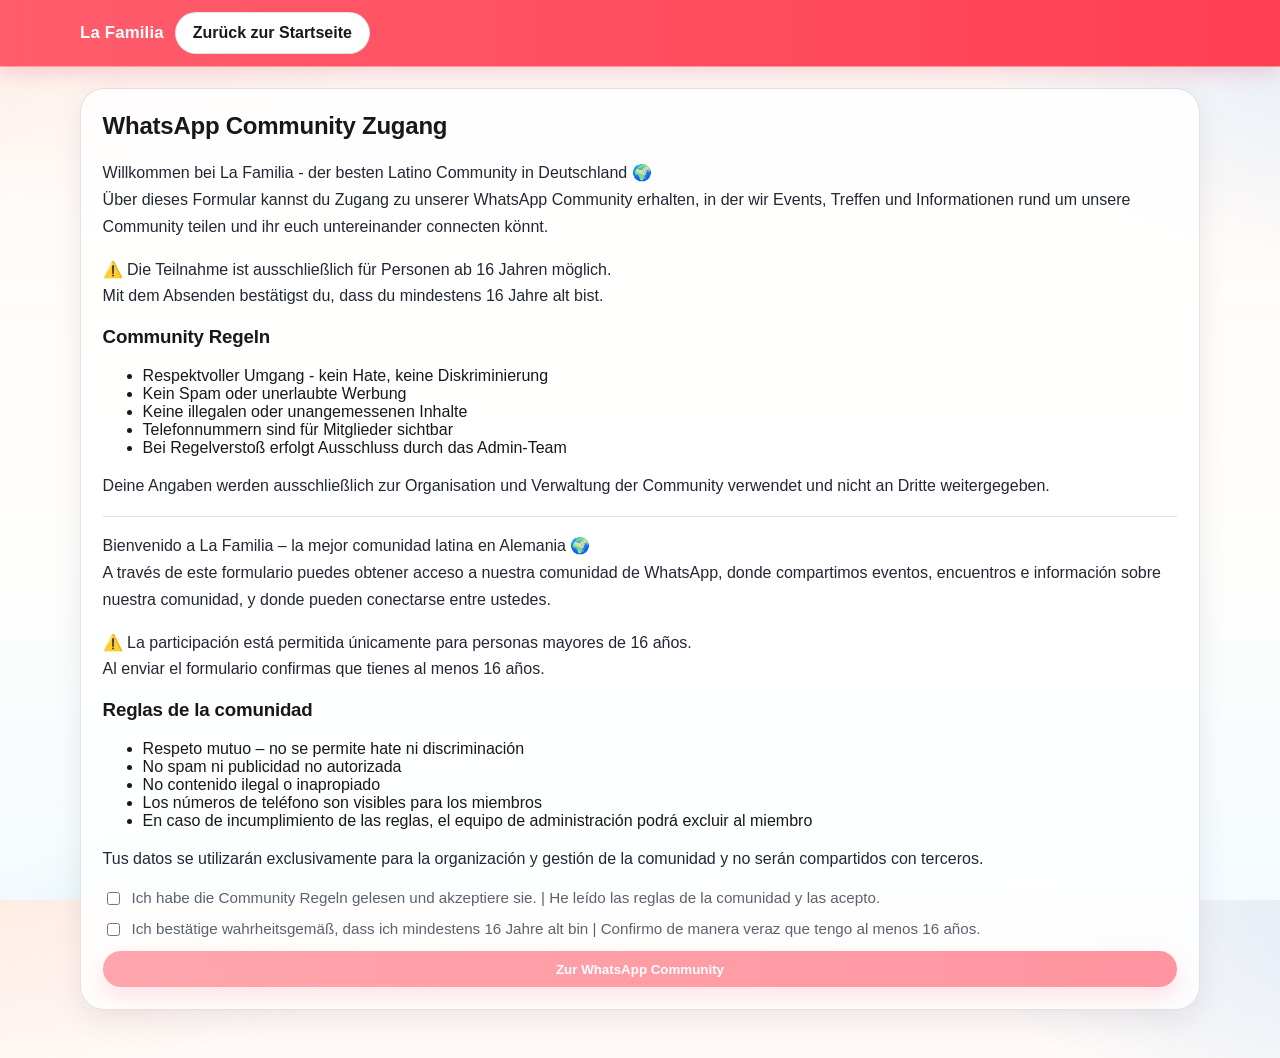
<file: whatsapp.html>
<!DOCTYPE html>
<html lang="de">
<head>
  <meta charset="UTF-8" />
  <meta name="viewport" content="width=device-width, initial-scale=1.0" />
  <title>WhatsApp Zugang – La Familia DE</title>
  <link rel="stylesheet" href="styles.css" />
</head>
<body data-page="whatsapp">
  <header class="site-header">
    <div class="container nav-wrap">
      <a class="logo-badge" href="index.html">La Familia</a>
      <a class="btn ghost" href="index.html">Zurück zur Startseite</a>
    </div>
  </header>

  <main class="container app-shell">
    <section class="card policy-card">
      <h1>WhatsApp Community Zugang</h1>
      <p>
        Willkommen bei La Familia - der besten Latino Community in Deutschland 🌍<br />
        Über dieses Formular kannst du Zugang zu unserer WhatsApp Community erhalten, in der wir Events,
        Treffen und Informationen rund um unsere Community teilen und ihr euch untereinander connecten könnt.
      </p>
      <p>
        ⚠️ Die Teilnahme ist ausschließlich für Personen ab 16 Jahren möglich.<br />
        Mit dem Absenden bestätigst du, dass du mindestens 16 Jahre alt bist.
      </p>

      <h3>Community Regeln</h3>
      <ul>
        <li>Respektvoller Umgang - kein Hate, keine Diskriminierung</li>
        <li>Kein Spam oder unerlaubte Werbung</li>
        <li>Keine illegalen oder unangemessenen Inhalte</li>
        <li>Telefonnummern sind für Mitglieder sichtbar</li>
        <li>Bei Regelverstoß erfolgt Ausschluss durch das Admin-Team</li>
      </ul>

      <p>
        Deine Angaben werden ausschließlich zur Organisation und Verwaltung der Community verwendet und nicht an Dritte weitergegeben.
      </p>

      <hr />

      <p>
        Bienvenido a La Familia – la mejor comunidad latina en Alemania 🌍<br />
        A través de este formulario puedes obtener acceso a nuestra comunidad de WhatsApp, donde compartimos eventos,
        encuentros e información sobre nuestra comunidad, y donde pueden conectarse entre ustedes.
      </p>
      <p>
        ⚠️ La participación está permitida únicamente para personas mayores de 16 años.<br />
        Al enviar el formulario confirmas que tienes al menos 16 años.
      </p>

      <h3>Reglas de la comunidad</h3>
      <ul>
        <li>Respeto mutuo – no se permite hate ni discriminación</li>
        <li>No spam ni publicidad no autorizada</li>
        <li>No contenido ilegal o inapropiado</li>
        <li>Los números de teléfono son visibles para los miembros</li>
        <li>En caso de incumplimiento de las reglas, el equipo de administración podrá excluir al miembro</li>
      </ul>

      <p>
        Tus datos se utilizarán exclusivamente para la organización y gestión de la comunidad y no serán compartidos con terceros.
      </p>

      <form id="wa-consent-form" class="consent-form">
        <label class="check-row">
          <input id="check-rules" type="checkbox" required />
          <span>Ich habe die Community Regeln gelesen und akzeptiere sie. | He leído las reglas de la comunidad y las acepto.</span>
        </label>

        <label class="check-row">
          <input id="check-age" type="checkbox" required />
          <span>Ich bestätige wahrheitsgemäß, dass ich mindestens 16 Jahre alt bin | Confirmo de manera veraz que tengo al menos 16 años.</span>
        </label>

        <button id="join-wa-btn" class="btn" type="submit" disabled>Zur WhatsApp Community</button>
      </form>
    </section>
  </main>

  <script>
    const rules = document.getElementById('check-rules');
    const age = document.getElementById('check-age');
    const button = document.getElementById('join-wa-btn');
    const form = document.getElementById('wa-consent-form');
    const target = 'https://chat.whatsapp.com/Edw1f72kqQkHcaEIGsy6ge?utm_source=igios&utm_campaign=wa_communities_url_xma&source_surface=25';

    const sync = () => {
      button.disabled = !(rules.checked && age.checked);
    };

    rules.addEventListener('change', sync);
    age.addEventListener('change', sync);

    form.addEventListener('submit', (event) => {
      event.preventDefault();
      if (button.disabled) return;
      window.open(target, '_blank', 'noopener,noreferrer');
    });
  </script>
</body>
</html>
</file>
<file: styles.css>
:root {
  --bg-top: #fff8f6;
  --bg-mid: #fffefb;
  --bg-bot: #f5fbff;

  --text: #18181b;
  --muted: #5c6170;

  --surface: rgba(255, 255, 255, 0.82);
  --surface-strong: rgba(255, 255, 255, 0.94);
  --line: rgba(23, 30, 49, 0.12);

  --red-1: #ff5d6c;
  --red-2: #ff3f52;
  --red-3: #d6273c;
  --accent: #3aa5ff;
  --ok: #26b86f;

  --shadow-soft: 0 10px 30px rgba(21, 30, 45, 0.08);
  --shadow-pop: 0 20px 55px rgba(21, 30, 45, 0.14);
}

* { box-sizing: border-box; }

html, body { height: 100%; }

body {
  margin: 0;
  font-family: Inter, -apple-system, BlinkMacSystemFont, 'SF Pro Text', 'Segoe UI', Roboto, sans-serif;
  color: var(--text);
  background:
    radial-gradient(1000px 500px at -10% -10%, rgba(255, 153, 102, 0.2), transparent 60%),
    radial-gradient(800px 500px at 110% 0%, rgba(58, 165, 255, 0.17), transparent 55%),
    radial-gradient(700px 450px at 20% 120%, rgba(38, 184, 111, 0.16), transparent 60%),
    linear-gradient(180deg, var(--bg-top), var(--bg-mid) 55%, var(--bg-bot));
  -webkit-font-smoothing: antialiased;
}

.container {
  width: min(1120px, 92vw);
  margin: 0 auto;
}

.app-shell {
  padding: 1.3rem 0 3rem;
}

.site-header {
  position: sticky;
  top: 0;
  z-index: 1000;
  background: linear-gradient(90deg, var(--red-1), var(--red-2));
  border-bottom: 1px solid rgba(255, 255, 255, 0.4);
  backdrop-filter: blur(10px) saturate(1.15);
  box-shadow: 0 6px 20px rgba(214, 39, 60, 0.18);
}

.nav-wrap {
  display: flex;
  align-items: center;
  gap: 0.7rem;
  padding: 0.78rem 0;
}

.logo-badge {
  text-decoration: none;
  color: #fff;
  font-weight: 700;
  letter-spacing: 0.01em;
  font-size: 1.05rem;
}

.menu-toggle {
  margin-left: auto;
  border: 1px solid rgba(255, 255, 255, 0.45);
  background: rgba(255, 255, 255, 0.14);
  color: #fff;
  border-radius: 999px;
  padding: 0.4rem 0.7rem;
  cursor: pointer;
}

.site-nav {
  display: none;
  position: absolute;
  right: 72px;
  top: 58px;
  background: var(--surface-strong);
  border: 1px solid var(--line);
  border-radius: 16px;
  padding: 0.5rem;
  box-shadow: var(--shadow-pop);
}

.site-nav.open {
  display: grid;
}

.site-nav a {
  color: var(--text);
  text-decoration: none;
  padding: 0.45rem 0.62rem;
  border-radius: 10px;
  font-size: 0.95rem;
}

.site-nav a:hover {
  background: #f2f5fb;
}

.profile-shell {
  margin-left: auto;
  position: relative;
}

.profile-trigger {
  width: 43px;
  height: 43px;
  border-radius: 50%;
  border: 1px solid rgba(255, 255, 255, 0.55);
  background: #fff;
  overflow: hidden;
  padding: 0;
  cursor: pointer;
  box-shadow: 0 7px 18px rgba(20, 24, 35, 0.25);
}

.profile-trigger img {
  width: 100%;
  height: 100%;
  object-fit: cover;
}

.profile-dropdown {
  display: none;
  position: absolute;
  right: 0;
  top: 54px;
  width: 235px;
  background: var(--surface-strong);
  border: 1px solid var(--line);
  border-radius: 16px;
  padding: 0.62rem;
  box-shadow: var(--shadow-pop);
}

.profile-dropdown.open {
  display: grid;
  gap: 0.45rem;
}

#profile-name {
  margin: 0.15rem 0.25rem 0.35rem;
  color: var(--muted);
  font-weight: 600;
  font-size: 0.93rem;
}

.menu-action {
  border: 1px solid var(--line);
  background: #fff;
  color: var(--text);
  border-radius: 11px;
  padding: 0.54rem 0.65rem;
  text-align: left;
  cursor: pointer;
  font-weight: 500;
}

.menu-action:hover {
  background: #f8f9fc;
}

.menu-action.danger {
  color: var(--red-3);
}

.card {
  background: var(--surface);
  border: 1px solid var(--line);
  border-radius: 24px;
  padding: 1.35rem;
  box-shadow: var(--shadow-soft);
  backdrop-filter: blur(5px);
}

.hero-card {
  text-align: center;
}

body[data-page="start"] .hero-card {
  background: transparent;
  border: 0;
  border-radius: 0;
  box-shadow: none;
  padding: 0.35rem 0;
}

.hero-logo,
.auth-logo {
  display: block;
  width: min(560px, 100%);
  margin: 0.12rem auto 1.15rem;
  border-radius: 20px;
  border: 1px solid var(--line);
  background: #000;
  box-shadow: var(--shadow-soft);
}

h1, h2, h3, h4 {
  letter-spacing: -0.01em;
  margin-top: 0.12rem;
}

p {
  line-height: 1.68;
  color: #222734;
}

.quick-links {
  display: flex;
  flex-wrap: wrap;
  justify-content: center;
  gap: 0.68rem;
  margin-top: 1rem;
}

.quick-links .btn {
  min-width: 172px;
  text-align: center;
}

.btn {
  border: 0;
  background: linear-gradient(90deg, var(--red-1), var(--red-2));
  color: #fff;
  font-weight: 650;
  border-radius: 999px;
  padding: 0.66rem 1.05rem;
  text-decoration: none;
  cursor: pointer;
  box-shadow: 0 10px 22px rgba(255, 63, 82, 0.26);
  transition: transform 0.15s ease, filter 0.15s ease;
}

.btn:hover {
  transform: translateY(-1px);
  filter: brightness(1.03);
}

.btn.ghost {
  background: #fff;
  color: var(--text);
  border: 1px solid var(--line);
  box-shadow: none;
}

.auth-page-wrap {
  min-height: 100vh;
  display: grid;
  place-items: center;
  padding: 1rem;
}

.auth-card {
  width: min(620px, 92vw);
  background: var(--surface-strong);
  border: 1px solid var(--line);
  border-radius: 24px;
  padding: 1.25rem;
  box-shadow: var(--shadow-pop);
}

.auth-tabs {
  display: flex;
  flex-wrap: wrap;
  gap: 0.52rem;
  margin: 0.95rem 0;
}

.auth-tabs button {
  border: 1px solid var(--line);
  background: #fff;
  color: var(--text);
  border-radius: 999px;
  padding: 0.48rem 0.82rem;
  font-weight: 560;
  cursor: pointer;
}

.auth-tabs button.active {
  background: linear-gradient(90deg, var(--red-1), var(--red-2));
  color: #fff;
  border-color: transparent;
}

.auth-form {
  display: none;
  gap: 0.64rem;
}

.auth-form.active {
  display: grid;
}

.auth-form label {
  display: grid;
  gap: 0.28rem;
  font-size: 0.95rem;
}

.auth-form input {
  border: 1px solid var(--line);
  border-radius: 13px;
  background: #fff;
  color: var(--text);
  padding: 0.64rem;
}

.auth-message {
  min-height: 1rem;
  color: #875500;
  font-size: 0.95rem;
}

#map {
  height: 450px;
  border: 1px solid var(--line);
  border-radius: 16px;
  position: relative;
  z-index: 1;
}

.restricted {
  position: relative;
}

.lock-overlay {
  position: absolute;
  inset: 0;
  display: none;
  place-items: center;
  gap: 0.52rem;
  text-align: center;
  border-radius: 16px;
  background: rgba(255, 255, 255, 0.77);
  z-index: 1200;
}

body.is-guest [data-restricted="events"] #map,
body.is-guest [data-restricted="gallery"] .upload-form,
body.is-guest [data-restricted="gallery"] h4,
body.is-guest [data-restricted="gallery"] ul,
body.is-guest [data-restricted="gallery"] .admin-review {
  filter: blur(4px);
  pointer-events: none;
  user-select: none;
}

body.is-guest [data-restricted="events"] .lock-overlay,
body.is-guest [data-restricted="gallery"] .lock-overlay {
  display: grid;
}

.news-list ul,
#approved-list,
#pending-list {
  margin: 0.45rem 0 0 1rem;
}

.upload-form {
  display: grid;
  gap: 0.6rem;
}

.admin-item {
  border: 1px solid var(--line);
  border-radius: 13px;
  padding: 0.6rem;
  margin-bottom: 0.4rem;
  background: #fff;
}

.team-grid {
  display: grid;
  grid-template-columns: repeat(auto-fit, minmax(220px, 1fr));
  gap: 0.8rem;
}

.team-grid article {
  background: #fff;
  border: 1px solid var(--line);
  border-radius: 15px;
  padding: 0.7rem;
}

.team-grid a {
  color: var(--red-3);
  margin-right: 0.6rem;
}

.policy-card h1 { margin-top: 0.1rem; }
.policy-card hr {
  border: 0;
  border-top: 1px solid var(--line);
  margin: 1rem 0;
}

.consent-form {
  display: grid;
  gap: 0.75rem;
  margin-top: 1rem;
}

.check-row {
  display: flex;
  align-items: flex-start;
  gap: 0.56rem;
  font-size: 0.95rem;
  color: var(--muted);
}

.check-row input {
  margin-top: 0.2rem;
}

#join-wa-btn[disabled] {
  opacity: 0.55;
  cursor: not-allowed;
}

@media (min-width: 900px) {
  .menu-toggle { display: none; }
  .site-nav {
    display: flex;
    position: static;
    margin-left: auto;
    padding: 0;
    border: 0;
    background: transparent;
    box-shadow: none;
    gap: 0.36rem;
  }
  .site-nav a { color: #fff; }
  .site-nav a:hover { background: rgba(255,255,255,.16); }
  .profile-shell { margin-left: 0; }
}
</file>
